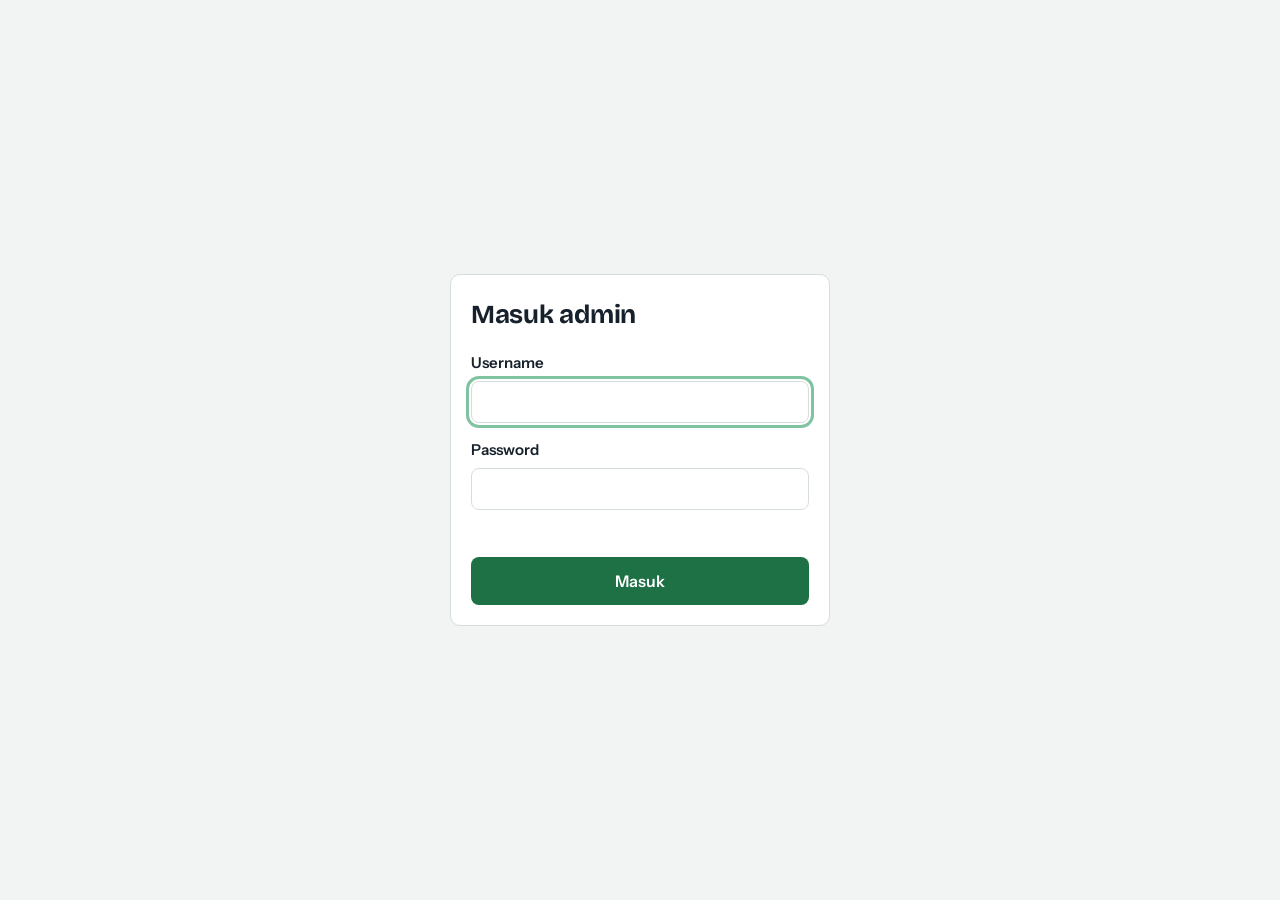
<file: admin.html>
<!DOCTYPE html>
<html lang="id">
<head>
  <meta charset="UTF-8">
  <meta name="viewport" content="width=device-width, initial-scale=1">
  <title>Admin – Arsip Upload</title>
  <link rel="preconnect" href="https://fonts.googleapis.com">
  <link rel="preconnect" href="https://fonts.gstatic.com" crossorigin>
  <link href="https://fonts.googleapis.com/css2?family=Bricolage+Grotesque:wght@600;700&family=Instrument+Sans:wght@400;500;600&display=swap" rel="stylesheet">
  <link rel="stylesheet" href="style.css">
</head>
<body>
  <!-- ===== LOGIN ===== -->
  <main id="loginView" class="login" hidden>
    <form id="loginForm" class="panel login-card">
      <h1>Masuk admin</h1>
      <div class="field">
        <label for="user">Username</label>
        <input type="text" id="user" autocomplete="username" required>
      </div>
      <div class="field">
        <label for="pass">Password</label>
        <input type="password" id="pass" autocomplete="current-password" required>
      </div>
      <p class="msg" id="loginMsg" role="alert"></p>
      <button type="submit" class="btn btn-main" id="loginBtn">Masuk</button>
    </form>
  </main>

  <!-- ===== DASHBOARD ===== -->
  <div id="appView" hidden>
    <header class="topbar">
      <div class="wrap topbar-inner">
        <div>
          <h1>Admin: kelola upload</h1>
          <p class="sub">Semua kiriman user ada di sini. Foto sudah berbentuk PDF.</p>
        </div>
        <div class="excel-actions">
          <a class="btn btn-excel" id="lnkXlsx" href="#" target="_blank" rel="noopener">Unduh Excel</a>
          <a class="btn btn-ghost" id="lnkSheet" href="#" target="_blank" rel="noopener">Buka Spreadsheet</a>
          <button class="btn btn-ghost" id="btnRefresh" type="button">Muat ulang</button>
          <button class="btn btn-ghost" id="btnLogout" type="button">Keluar</button>
        </div>
      </div>
    </header>

    <main class="wrap admin-main">
      <section class="cards" id="cards" aria-label="Ringkasan"></section>

      <section class="panel">
        <p class="step-note">Tombol Lihat dan Unduh membuka berkas di Google Drive. Masuklah ke akun Google pemilik Drive (atau akun yang diberi akses ke folder "Arsip Upload").</p>
        <div class="toolbar">
          <div class="chips" id="chips" role="group" aria-label="Filter jenis">
            <button type="button" class="chip is-on" data-filter="Semua">Semua</button>
            <button type="button" class="chip" data-filter="Foto">Foto (PDF)</button>
            <button type="button" class="chip" data-filter="Video">Video</button>
          </div>
          <div class="toolbar-r">
            <select id="kelasFilter" aria-label="Filter kelas">
              <option value="">Semua kelas</option>
            </select>
            <select id="statusFilter" aria-label="Filter status">
              <option value="">Semua status</option>
              <option>Baru</option><option>Diproses</option><option>Selesai</option>
            </select>
            <input type="search" id="search" placeholder="Cari nama, kelas, nama file" aria-label="Cari">
          </div>
        </div>

        <div class="table-scroll">
          <table>
            <thead>
              <tr>
                <th>Diupload</th><th>Pengirim</th><th>Kelas</th><th>Jenis</th><th>Berkas</th>
                <th class="num">Ukuran</th><th>Status</th><th class="c-act"><span class="sr">Aksi</span></th>
              </tr>
            </thead>
            <tbody id="rows"></tbody>
          </table>
        </div>
      </section>
    </main>
  </div>

  <dialog id="noteDlg" class="small-dlg" aria-label="Catatan admin">
    <form method="dialog" id="noteForm">
      <h2>Catatan admin</h2>
      <p class="fnote" id="noteFor"></p>
      <textarea id="noteText" rows="4" maxlength="500"></textarea>
      <div class="dlg-actions">
        <button type="button" class="btn btn-ghost" id="noteCancel">Batal</button>
        <button type="submit" class="btn btn-main">Simpan catatan</button>
      </div>
    </form>
  </dialog>

  <div class="toast" id="toast" role="status" aria-live="polite"></div>
  <script src="config.js"></script>
  <script src="api.js"></script>
  <script src="admin.js"></script>
</body>
</html>
</file>
<file: style.css>
:root {
  --ink: #17212b;
  --ink-soft: #55636f;
  --paper: #f1f4f3;
  --surface: #ffffff;
  --line: #d6dedb;
  --green: #1e7145;
  --green-dark: #155435;
  --green-tint: #e6f2ec;
  --foto: #2a62c9;
  --foto-bg: #e5edfb;
  --video: #7248c4;
  --video-bg: #ede6f9;
  --bad: #b8322a;
  --bad-bg: #fae8e6;
  --warn-bg: #fdf1d6;
  --warn: #7a5200;
  --radius: 10px;
  --font-head: "Bricolage Grotesque", "Segoe UI", system-ui, sans-serif;
  --font-body: "Instrument Sans", "Segoe UI", system-ui, sans-serif;
}

* { box-sizing: border-box; }
[hidden] { display: none !important; }

body {
  margin: 0; background: var(--paper); color: var(--ink);
  font-family: var(--font-body); font-size: 15px; line-height: 1.5;
}
.wrap { max-width: 1160px; margin: 0 auto; padding: 0 20px; }
.sr { position: absolute; width: 1px; height: 1px; overflow: hidden; clip: rect(0 0 0 0); }
.nowrap { white-space: nowrap; }

/* ---------- Header ---------- */
.topbar { background: var(--ink); color: #fff; }
.topbar .wrap { padding-top: 22px; padding-bottom: 22px; }
.topbar-inner { display: flex; flex-wrap: wrap; gap: 16px; align-items: center; justify-content: space-between; }
h1 { font-family: var(--font-head); font-size: 28px; margin: 0; letter-spacing: -0.01em; }
.sub { margin: 4px 0 0; color: #b9c5cd; max-width: 60ch; }
.excel-actions { display: flex; gap: 10px; flex-wrap: wrap; }

/* ---------- Tombol ---------- */
.btn {
  font: inherit; font-weight: 600; cursor: pointer; text-decoration: none; display: inline-block;
  padding: 9px 16px; border-radius: 8px; border: 1px solid transparent;
  transition: background .15s, border-color .15s;
}
.btn:focus-visible, .chip:focus-visible, .dropzone:focus-visible, .act:focus-visible,
input:focus-visible, select:focus-visible, textarea:focus-visible, .thumbs button:focus-visible, .files button:focus-visible {
  outline: 3px solid #7fc3a0; outline-offset: 2px;
}
.btn-main { background: var(--green); color: #fff; width: 100%; padding: 11px 16px; font-size: 16px; }
.btn-main:hover { background: var(--green-dark); }
.btn-main:disabled { background: #8fb7a2; cursor: progress; }
.btn-excel { background: var(--green); color: #fff; }
.btn-excel:hover { background: var(--green-dark); }
.btn-ghost { background: transparent; color: var(--ink); border-color: var(--line); }
.topbar .btn-ghost { color: #fff; border-color: #5b6975; }
.topbar .btn-ghost:hover { background: #26323d; }
.dlg-actions .btn-main { width: auto; font-size: inherit; padding: 9px 16px; }

/* ---------- Panel & form ---------- */
.panel { background: var(--surface); border: 1px solid var(--line); border-radius: var(--radius); padding: 20px; }
.panel h2 { font-family: var(--font-head); font-size: 21px; margin: 0 0 14px; }
.field { margin: 0 0 16px; }
.field label { display: block; font-weight: 600; margin-bottom: 6px; }
input[type="text"], input[type="password"], input[type="search"], select, textarea {
  width: 100%; font: inherit; padding: 9px 12px; border: 1px solid var(--line); border-radius: 8px; background: #fff; color: inherit;
}

/* ---------- Halaman user ---------- */
.user-grid { display: grid; grid-template-columns: 1fr 1fr; gap: 20px; padding-top: 24px; padding-bottom: 24px; align-items: start; }
.dropzone {
  display: flex; flex-direction: column; align-items: center; text-align: center; gap: 4px;
  padding: 26px 16px; margin-bottom: 14px;
  border: 2px dashed #9db7aa; border-radius: var(--radius);
  background: var(--green-tint); color: var(--green-dark); cursor: pointer;
  transition: background .15s, border-color .15s;
}
.dropzone:hover, .dropzone.is-over { background: #d3eadd; border-color: var(--green); }
.dz-icon { width: 44px; height: 44px; margin-bottom: 4px; }
.dz-main { font-family: var(--font-head); font-size: 18px; font-weight: 700; }
.dz-sub { color: var(--ink-soft); }
.dz-types { margin-top: 8px; font-size: 12.5px; color: var(--ink-soft); }

.thumbs { list-style: none; margin: 0 0 6px; padding: 0; display: grid; grid-template-columns: repeat(auto-fill, minmax(86px, 1fr)); gap: 8px; }
.thumbs li { position: relative; aspect-ratio: 1; border-radius: 8px; overflow: hidden; background: #e8eeeb; }
.thumbs img { width: 100%; height: 100%; object-fit: cover; display: block; }
.thumbs button {
  position: absolute; top: 4px; right: 4px; width: 26px; height: 26px; border-radius: 50%;
  border: 0; background: rgba(23, 33, 43, .78); color: #fff; font-size: 18px; line-height: 1; cursor: pointer;
}
.count { margin: 0 0 14px; color: var(--ink-soft); font-size: 13.5px; }

.files { list-style: none; margin: 0 0 14px; padding: 0; }
.files li { display: flex; align-items: center; gap: 10px; padding: 8px 4px 8px 10px; border: 1px solid var(--line); border-radius: 8px; margin-bottom: 6px; }
.files .fn { flex: 1; min-width: 0; overflow: hidden; text-overflow: ellipsis; white-space: nowrap; font-weight: 500; }
.files .fs { color: var(--ink-soft); font-size: 13px; white-space: nowrap; }
.files button { width: 28px; height: 28px; border: 0; background: none; font-size: 20px; cursor: pointer; color: var(--ink-soft); border-radius: 50%; }
.files button:hover { background: var(--bad-bg); color: var(--bad); }

progress { width: 100%; height: 10px; margin-bottom: 8px; accent-color: var(--green); }
.msg { min-height: 1.5em; margin: 0 0 10px; color: var(--ink-soft); font-size: 14px; }
.msg.ok { color: var(--green-dark); font-weight: 600; }
.msg.err { color: var(--bad); font-weight: 600; }
.foot { padding-bottom: 32px; font-size: 13px; }
.foot a { color: var(--ink-soft); }

/* ---------- Login ---------- */
.login { min-height: 100vh; display: grid; place-items: center; padding: 20px; }
.login-card { width: min(380px, 100%); }
.login-card h1 { font-size: 26px; margin-bottom: 18px; }

/* ---------- Admin ---------- */
.admin-main { padding-top: 22px; padding-bottom: 48px; }
.cards { display: grid; grid-template-columns: repeat(4, 1fr); gap: 12px; margin-bottom: 18px; }
.card { background: var(--surface); border: 1px solid var(--line); border-radius: var(--radius); padding: 14px 16px; display: flex; flex-direction: column; }
.card-n { font-family: var(--font-head); font-size: 30px; font-weight: 700; line-height: 1.1; }
.card-l { color: var(--ink-soft); font-size: 13.5px; }

.toolbar { display: flex; flex-wrap: wrap; gap: 12px; align-items: center; justify-content: space-between; margin-bottom: 14px; }
.toolbar-r { display: flex; gap: 8px; flex-wrap: wrap; flex: 1 1 300px; justify-content: flex-end; }
.toolbar-r select { width: auto; }
.toolbar-r input { flex: 1 1 200px; max-width: 320px; width: auto; }
.chips { display: flex; gap: 6px; flex-wrap: wrap; }
.chip {
  font: inherit; font-size: 13.5px; font-weight: 600; cursor: pointer; padding: 6px 14px; border-radius: 999px;
  border: 1px solid var(--line); background: #fff; color: var(--ink-soft);
}
.chip:hover { border-color: var(--green); }
.chip.is-on { background: var(--ink); border-color: var(--ink); color: #fff; }

.table-scroll { overflow-x: auto; border: 1px solid var(--line); border-radius: 8px; }
table { width: 100%; border-collapse: collapse; min-width: 860px; }
th, td { padding: 10px 12px; text-align: left; border-bottom: 1px solid var(--line); vertical-align: top; }
th { background: #f7f9f8; font-size: 13px; color: var(--ink-soft); font-weight: 600; }
tbody tr:last-child td { border-bottom: 0; }
tbody tr:hover { background: #fafcfb; }
.num { text-align: right; white-space: nowrap; }
.c-act { white-space: nowrap; text-align: right; }
.fname { font-weight: 600; word-break: break-word; }
.fnote { color: var(--ink-soft); font-size: 13px; word-break: break-word; }
.admin-note { color: var(--warn); }
.empty { text-align: center; color: var(--ink-soft); padding: 36px 12px; }

.tag { display: inline-block; padding: 2px 10px; border-radius: 999px; font-size: 12.5px; font-weight: 600; white-space: nowrap; }
.tag.t-Foto { background: var(--foto-bg); color: var(--foto); }
.tag.t-Video { background: var(--video-bg); color: var(--video); }

select.st { width: auto; padding: 5px 8px; font-size: 13.5px; font-weight: 600; }
select.st-Baru { background: var(--warn-bg); border-color: #ecd391; color: var(--warn); }
select.st-Diproses { background: var(--foto-bg); border-color: #b9cdf3; color: var(--foto); }
select.st-Selesai { background: var(--green-tint); border-color: #a9d3bb; color: var(--green-dark); }

.act { font: inherit; font-size: 13px; font-weight: 600; cursor: pointer; background: none; border: 0; padding: 4px 6px; color: var(--green-dark); border-radius: 4px; }
.act:hover { text-decoration: underline; }
.act.del { color: var(--bad); }

/* ---------- Dialog ---------- */
dialog { border: 0; border-radius: var(--radius); padding: 0; color: var(--ink); }
dialog::backdrop { background: rgba(23, 33, 43, .65); }
#viewer { width: min(920px, 94vw); max-height: 92vh; overflow: hidden; }
.viewer-head { display: flex; align-items: center; justify-content: space-between; gap: 12px; padding: 12px 16px; border-bottom: 1px solid var(--line); background: #fff; }
.viewer-head strong { overflow: hidden; text-overflow: ellipsis; white-space: nowrap; }
.viewer-body { background: #0f161d; display: grid; place-items: center; }
.viewer-body video { max-width: 100%; max-height: calc(92vh - 58px); display: block; }
.viewer-body iframe { width: 100%; height: calc(92vh - 58px); border: 0; background: #fff; }
.small-dlg { width: min(460px, 94vw); padding: 20px; }
.small-dlg h2 { font-family: var(--font-head); font-size: 20px; margin: 0 0 4px; }
.small-dlg textarea { margin: 10px 0 14px; resize: vertical; }
.dlg-actions { display: flex; gap: 8px; justify-content: flex-end; }

/* ---------- Toast ---------- */
.toast {
  position: fixed; left: 50%; bottom: 24px; transform: translate(-50%, 20px);
  background: var(--ink); color: #fff; padding: 10px 18px; border-radius: 8px; max-width: min(92vw, 520px);
  opacity: 0; pointer-events: none; transition: opacity .2s, transform .2s;
}
.toast.show { opacity: 1; transform: translate(-50%, 0); }

/* ---------- Responsif ---------- */
@media (max-width: 860px) {
  .user-grid { grid-template-columns: 1fr; }
  .cards { grid-template-columns: repeat(2, 1fr); }
}
@media (prefers-reduced-motion: reduce) { * { transition: none !important; } }

/* ---------- Tambahan versi GitHub ---------- */
a.act { display: inline-block; text-decoration: none; }
a.act:hover { text-decoration: underline; }
.topbar a.btn-ghost { color: #fff; border-color: #5b6975; }
.topbar a.btn-ghost:hover { background: #26323d; }
.step-note { margin: 0 0 10px; color: var(--ink-soft); font-size: 13.5px; }

.hint { display: block; margin-top: 6px; color: var(--ink-soft); font-size: 13px; }
.field select { width: 100%; }
</file>
